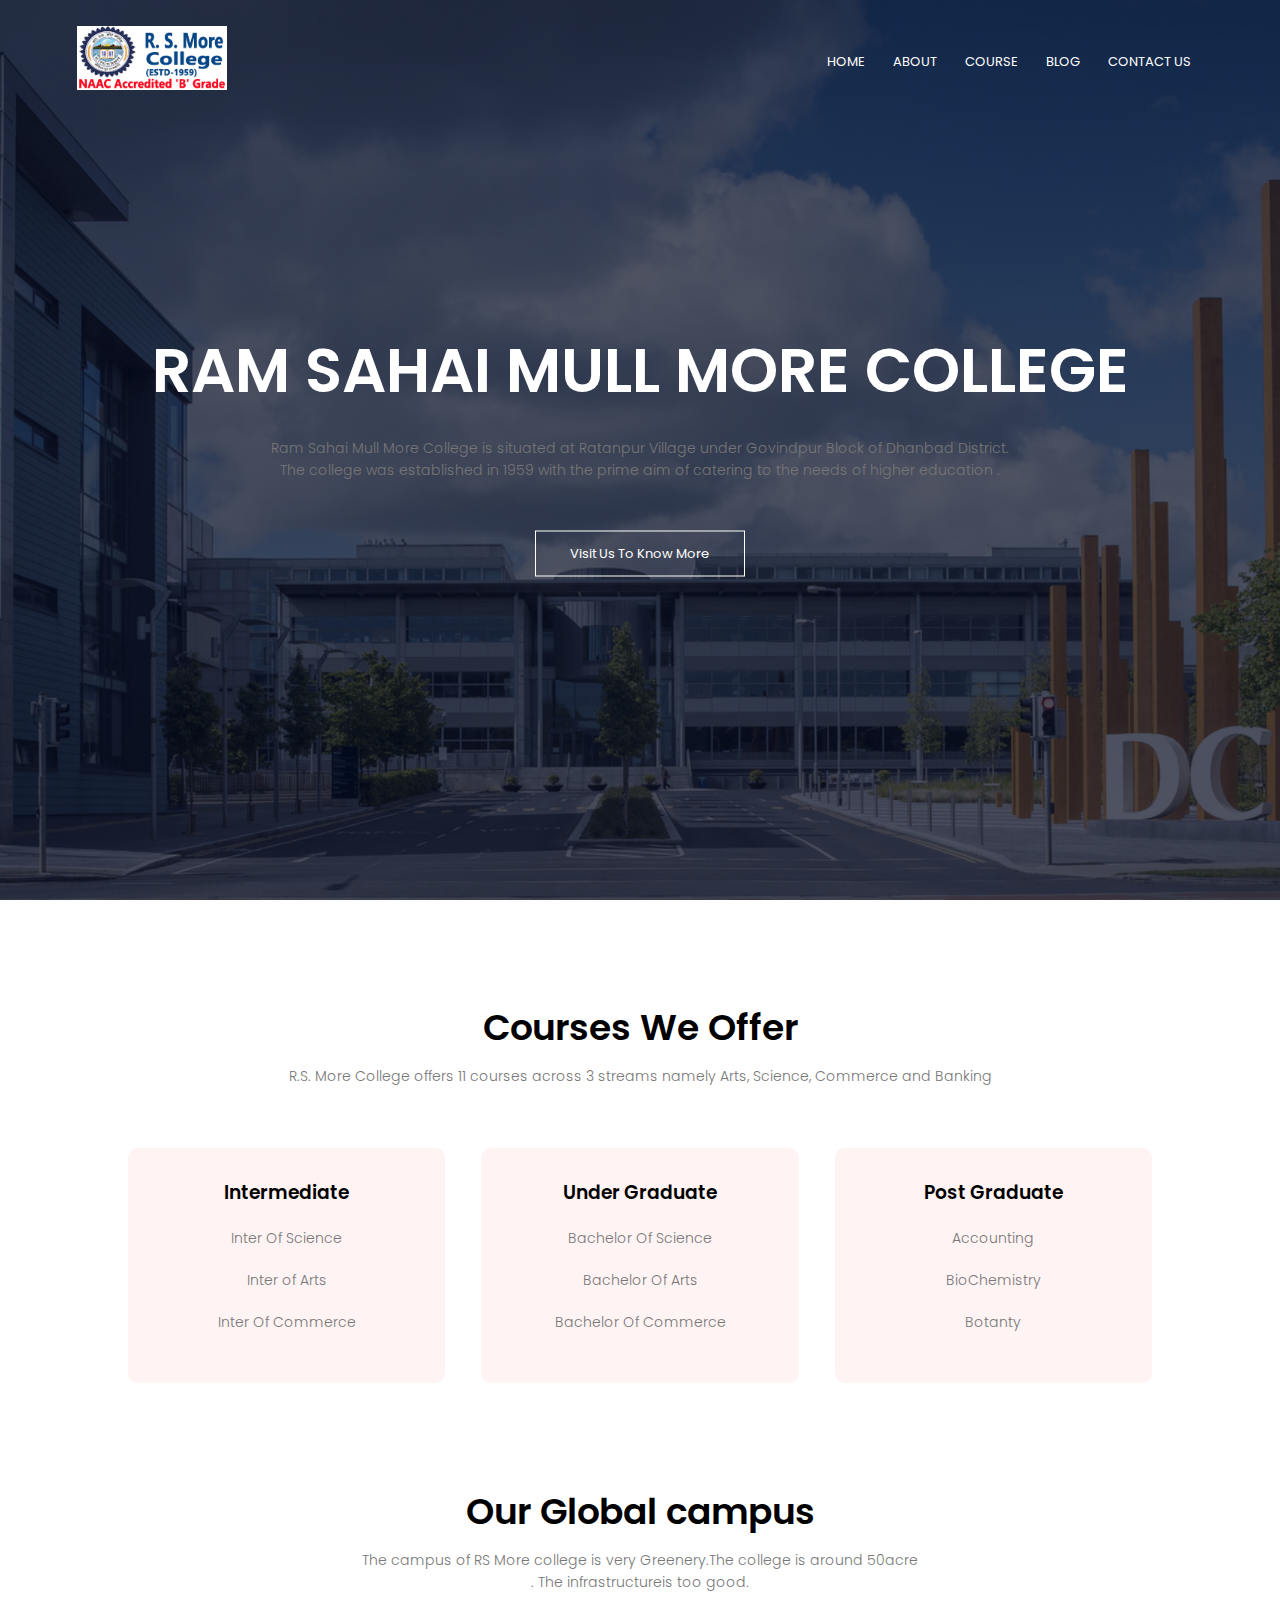
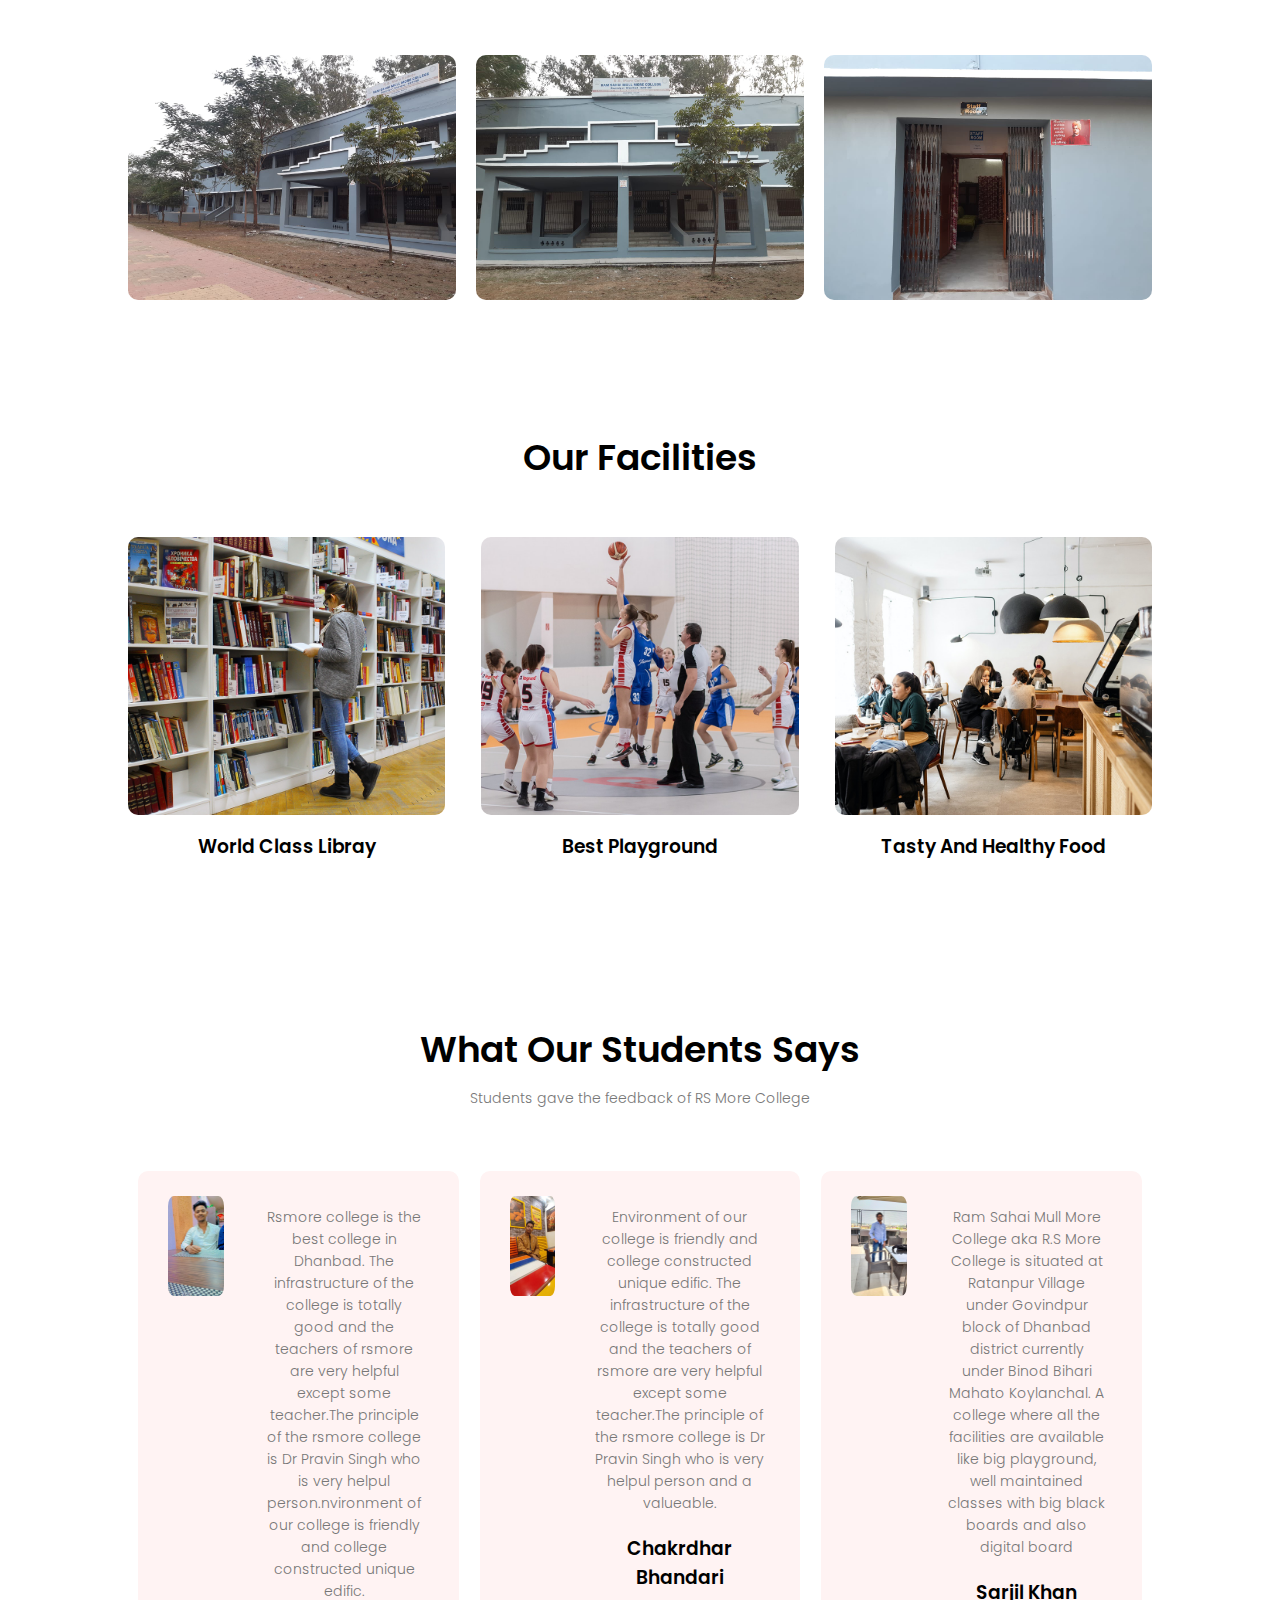
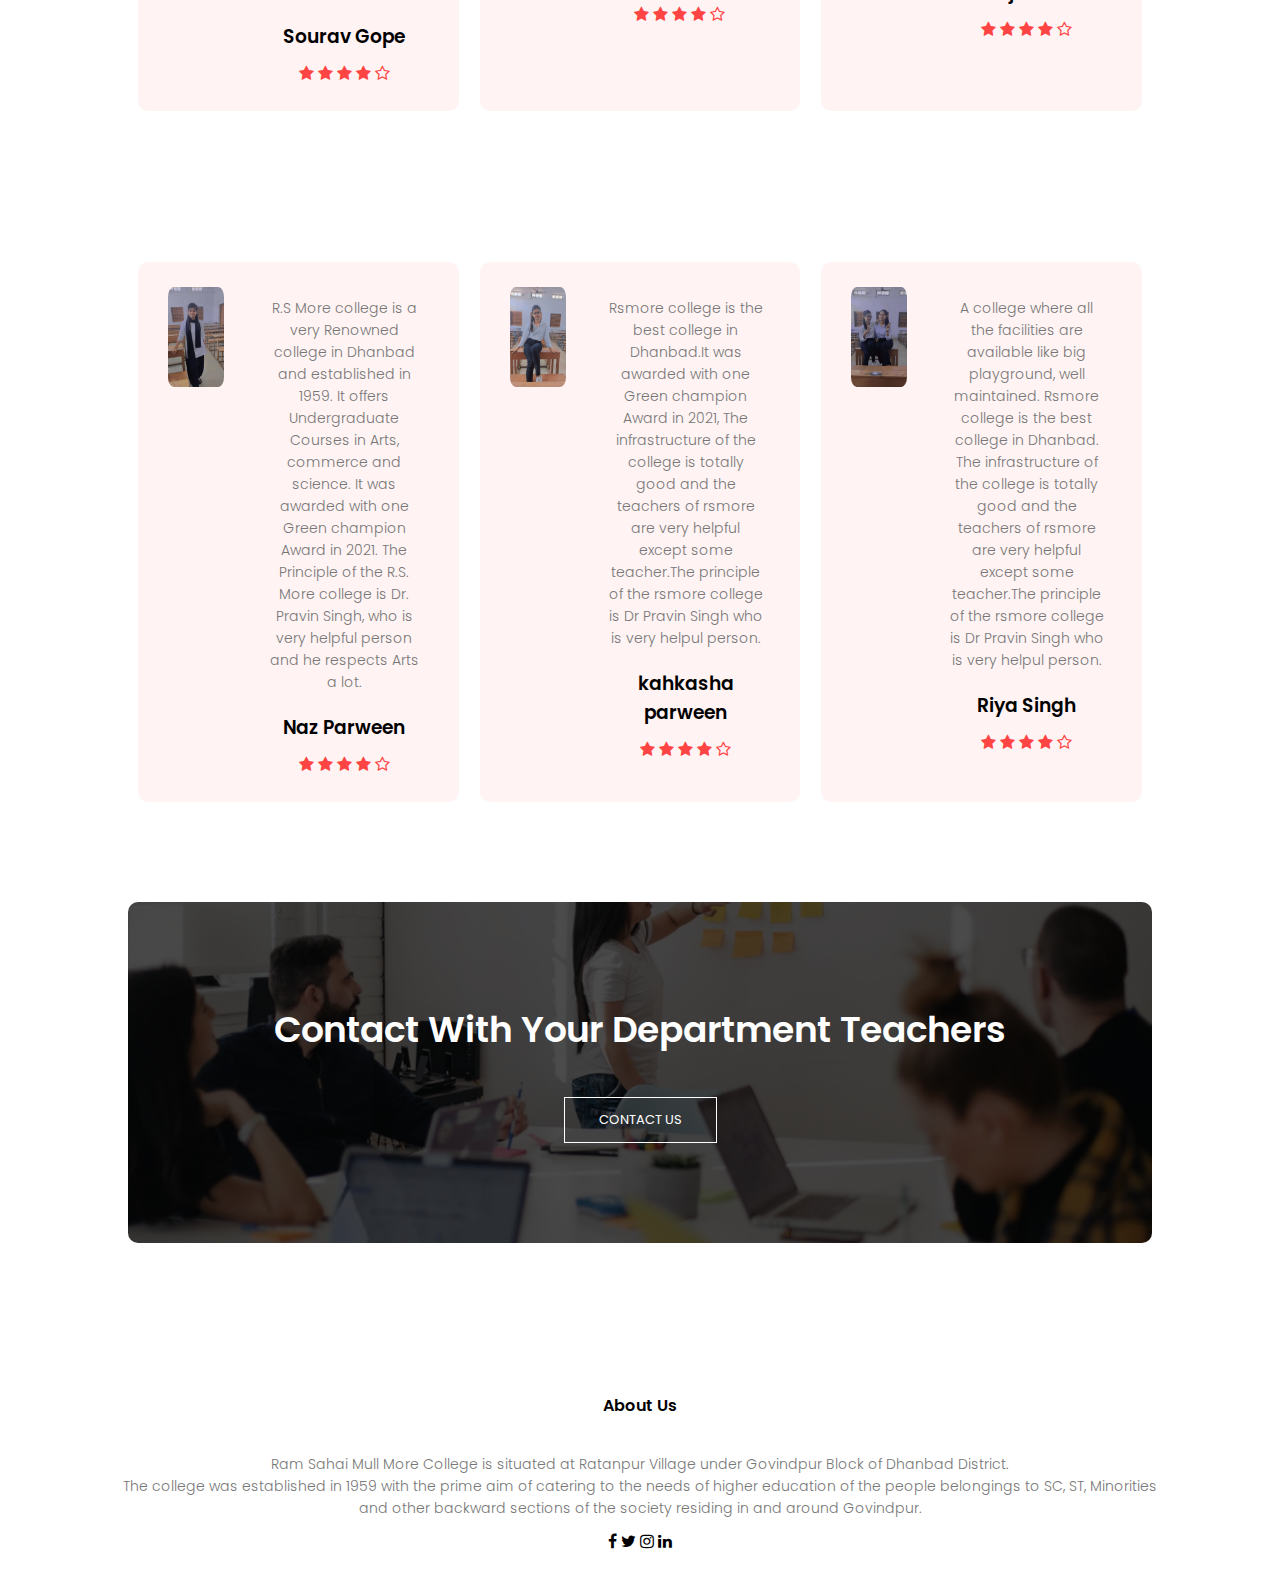
<file: index.html>
<!DOCTYPE html>
<html lang="en">
<head>
    <meta charset="UTF-8">    
    <meta name="viewport" content="width=device-width, initial-scale=1.0">
    <title>RS More College </title>
    <link rel="stylesheet" href="style.css">
    <link rel="preconnect" href="https://fonts.googleapis.com">
<link rel="preconnect" href="https://fonts.gstatic.com" crossorigin>
<link href="https://fonts.googleapis.com/css2?family=Poppins:wght@600&display=swap" rel="stylesheet">
<link rel="stylesheet" href="//maxcdn.bootstrapcdn.com/font-awesome/4.1.0/css/font-awesome.min.css">
</head>
<body>
        <section class="header">
            <nav>
                 <a href="index.html"><img src="logorsmore.jpg"></a>
                  <div class="nav-links" id="navLinks">
                    <i class="fa fa-times" onclick="hideMenu()"></i>

                    <ul>
                        <li><a href="index.html">HOME</a></li>
                        <li><a href="about.html">ABOUT</a></li>
                        <li><a href="course.html">COURSE</a></li>
                        <li><a href="blog.html">BLOG</a></li>
                        <li><a href="contact.html">CONTACT US</a></li>
                    </ul>
                  </div>
                  <i class="fa fa-bars" onclick="showMenu()"></i>

            </nav>
        <div class="text-box">
             <h1>RAM SAHAI MULL MORE COLLEGE</h1>
             <P>Ram Sahai Mull More College is situated at Ratanpur Village under Govindpur Block of Dhanbad District.<br> The college was established in 1959 with the prime aim of catering to the needs of higher education .</P>
             <a href="" class="hero-btn">Visit Us To Know More</a>
        </div>
           
        </section>

        <!------------------- course--------->
         <section class="course">

            <h1>Courses We Offer</h1>
            <p>R.S. More College offers 11 courses across 3 streams namely Arts, Science, Commerce and Banking</p>

             <div class="row">
                <div class="course-col">
                    <h3>Intermediate</h3>
                    <p> Inter Of Science</br>
                    <p> Inter of Arts</br>
                    <p> Inter Of Commerce</br>

                </div>

                <div class="course-col">
                    <h3>Under Graduate</h3>
                    <p>Bachelor Of Science</br>
                    <p>Bachelor Of Arts</br>
                    <p>Bachelor Of Commerce</br>
                    <p></p>
                </div>

                <div class="course-col">
                    <h3>Post Graduate</h3>
                    <p>Accounting</br>
                    <p>BioChemistry</br>
                    <p>Botanty</br>
                </div>



             </div>


         </section>

         <!------------------------ campus---------- -->

          <section class="campus">
             <h1>Our Global campus</h1>
             <p>The campus of RS More college is very Greenery.The college is around 50acre<br>. The infrastructureis too good.</p>

             <div class="row">
                   <div class="campus-col">
                     <img src="rsmcam1.jpg">
                        <div class="layer">
                            <h3>Lecture Hall</h3>
                    </div>


                   </div>

                   <div class="campus-col">
                    <img src="rsmcam2.jpg">
                       <div class="layer">
                        <h3>Main Building</h3>
                        
                   </div>

                  </div>
             

                  <div class="campus-col">
                    <img src="stafrsm.jpg">
                       <div class="layer">
                        <h3>Staf Room</h3>
                           
                   </div>
                   
                  </div>








             </div>
            



          </section>

          <!-- -------FACILITY ------------------->
            
          <section class="facilities">
             <h1>Our Facilities</h1>
            

             <div class="row">
                 <div class="facilities-col">
                      <img src="library.png" alt="">
                      <h3>World Class Libray</h3>
                 </div>


                 <div class="facilities-col">
                    <img src="basketball.png" alt="">
                    <h3>Best Playground</h3>
               </div>

               <div class="facilities-col">
                <img src="cafeteria.png" alt="">
                <h3> Tasty And Healthy Food</h3>
           </div>

             </div>

          </section>

          <!-- ---------testimonials ------>
          <section class="testimonials">
            <h1>What Our Students Says</h1>
            <p> Students gave the feedback of RS More College</p>

            <div class="row">
                 <div class="testimonials-col">
                     <img src="souravpic.jpg">
                       <div>
                            <p>Rsmore college is the best college in Dhanbad. The infrastructure of the college is totally good and the teachers of rsmore are very helpful except some teacher.The principle of the rsmore college is Dr Pravin Singh who is very helpul person.nvironment of our college is friendly and college constructed unique edific. </p>
                            <h3>Sourav Gope</h3>
                            <i class="fa fa-star"></i>
                            <i class="fa fa-star"></i>
                            <i class="fa fa-star"></i>
                            <i class="fa fa-star"></i>
                            <i class="fa fa-star-o"></i>


                       </div>

                 </div>

                 <div class="testimonials-col">
                    <img src="chakrdhr.jpg">
                      <div>
                           <p>Environment of our college is friendly and college constructed unique edific. The infrastructure of the college is totally good and the teachers of rsmore are very helpful except some teacher.The principle of the rsmore college is Dr Pravin Singh who is very helpul person and a valueable. </p>
                           <h3>Chakrdhar Bhandari</h3>

                           <i class="fa fa-star"></i>
                            <i class="fa fa-star"></i>
                            <i class="fa fa-star"></i>
                            <i class="fa fa-star"></i>
                            <i class="fa fa-star-o"></i>
                      </div>

                </div>
                   

                <div class="testimonials-col">
                    <img src="sarjil.jpg">
                      <div>
                           <p>Ram Sahai Mull More College aka R.S More College is situated at Ratanpur Village under Govindpur block of Dhanbad district currently under Binod Bihari Mahato Koylanchal. A college where all the facilities are available like big playground, well maintained classes with big black boards and also digital board </p>
                           <h3>Sarjil Khan</h3>
                           <i class="fa fa-star"></i>
                            <i class="fa fa-star"></i>
                            <i class="fa fa-star"></i>
                            <i class="fa fa-star"></i>
                            <i class="fa fa-star-o"></i>
                      </div>

                    </div>



            </div>
        </section>

        <section class="testimonials">
            <div class="row">
                
                <div class="testimonials-col">
                    <img src="nazu.jpg">
                      <div>
                           <p>R.S More college is a very Renowned college in Dhanbad and established in 1959. It offers Undergraduate Courses in Arts, commerce and science. It was awarded with one Green champion Award in 2021. The Principle of the R.S. More college is Dr. Pravin Singh, who is very helpful person and he respects Arts a lot. </p>
                           <h3>Naz Parween</h3>

                           <i class="fa fa-star"></i>
                            <i class="fa fa-star"></i>
                            <i class="fa fa-star"></i>
                            <i class="fa fa-star"></i>
                            <i class="fa fa-star-o"></i>
                      </div>
                    </div>

                      <div class="testimonials-col">
                        <img src="kissu.jpg">
                          <div>
                               <p>Rsmore college is the best college in Dhanbad.It was awarded with one Green champion Award in 2021, The infrastructure of the college is totally good and the teachers of rsmore are very helpful except some teacher.The principle of the rsmore college is Dr Pravin Singh who is very helpul person. </p>
                               <h3>kahkasha parween</h3>

                               <i class="fa fa-star"></i>
                            <i class="fa fa-star"></i>
                            <i class="fa fa-star"></i>
                            <i class="fa fa-star"></i>
                            <i class="fa fa-star-o"></i>
                          </div>
                        </div>

                          <div class="testimonials-col">
                            <img src="riya.jpg">
                              <div>
                                   <p> A college where all the facilities are available like big playground, well maintained.
                                   Rsmore college is the best college in Dhanbad. The infrastructure of the college is totally good and the teachers of rsmore are very helpful except some teacher.The principle of the rsmore college is Dr Pravin Singh who is very helpul person. </p>
                                   <h3> Riya Singh</h3>

                                   <i class="fa fa-star"></i>
                            <i class="fa fa-star"></i>
                            <i class="fa fa-star"></i>
                            <i class="fa fa-star"></i>
                            <i class="fa fa-star-o"></i>
                              </div>
                        </div>

                        </div>
          </section>

          <!-- call to action ----->

          <section class="cta">
             <h1>Contact With Your Department Teachers</h1>
             <a href="contact.html" class="hero-btn">CONTACT US</a>



          

          </section>

          <!-- -----------footer----- -->

          <section class="footer">
            <h4>About Us</h4>

            <p> Ram Sahai Mull More College is situated at Ratanpur Village under Govindpur Block of Dhanbad District.<br> The college was established in 1959 with the prime aim of catering to the needs of higher education of the people belongings to SC, ST, Minorities<br> and other backward sections of the society residing in and around Govindpur.</p>
            <div class="icons">
            <i class="fa fa-facebook"></i>
            <i class="fa fa-twitter"></i>
            <i class="fa fa-instagram"></i>
            <i class="fa fa-linkedin"></i>
           </div>

           <!-- <p> <i class="fa fa-facebook"></i></p> -->


          </section>










           <!-- javascript for bar -->
        <script>
                var navLinks = document.getElementById("navLinks");

                function showMenu(){
                    navLinks.style.right = "0";
                }

                function hideMenu(){
                    navLinks.style.right = "-200px";
                }
        </script>
</body>
</html>
</file>
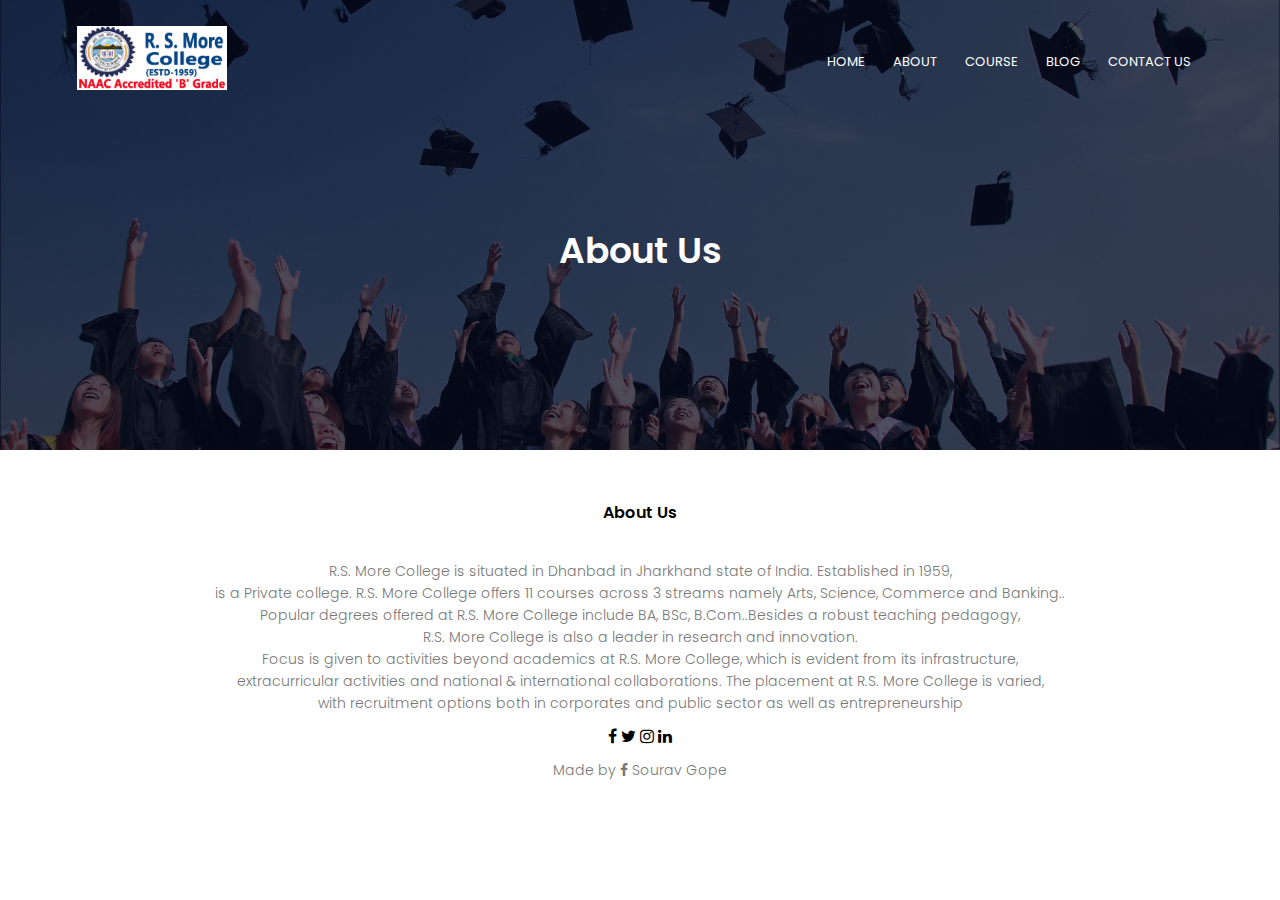
<file: about.html>
<!DOCTYPE html>
<html lang="en">
<head>
    <meta charset="UTF-8">
    <meta name="viewport" content="width=device-width, initial-scale=1.0">
    <title>RS More College </title>
    <link rel="stylesheet" href="style.css">
    <link rel="preconnect" href="https://fonts.googleapis.com">
<link rel="preconnect" href="https://fonts.gstatic.com" crossorigin>
<link href="https://fonts.googleapis.com/css2?family=Poppins:wght@600&display=swap" rel="stylesheet">
<link rel="stylesheet" href="//maxcdn.bootstrapcdn.com/font-awesome/4.1.0/css/font-awesome.min.css">
</head>
<body>
        <section class="sub-header">
            <nav>
                 <a href="index.html"><img src="logorsmore.jpg"></a>
                  <div class="nav-links" id="navLinks">
                    <i class="fa fa-times" onclick="hideMenu()"></i>

                    <ul>
                        <li><a href="index.html">HOME</a></li>
                        <li><a href="about.html">ABOUT</a></li>
                        <li><a href="course.html">COURSE</a></li>
                        <li><a href="blog.html">BLOG</a></li>
                        <li><a href="contact.html">CONTACT US</a></li>
                    </ul>
                  </div>
                  <i class="fa fa-bars" onclick="showMenu()"></i>

            </nav>
                  <h1>About Us</h1>

           
        </section>

        <!-- ------------about us content--------- -->

        
      

          <section class="footer">
            <h4>About Us</h4>

            <p> R.S. More College is situated in Dhanbad in Jharkhand state of India. Established in 1959,<br> is a Private college. R.S. More College offers 11 courses across 3 streams namely Arts, Science, Commerce and Banking..<br>Popular degrees offered at R.S. More College include BA, BSc, B.Com..Besides a robust teaching pedagogy,<br>R.S. More College is also a leader in research and innovation.<br>Focus is given to activities beyond academics at R.S. More College, which is evident from its infrastructure, <br>extracurricular activities and national & international collaborations. The placement at R.S. More College is varied,<br> with recruitment options both in corporates and public sector as well as entrepreneurship</p>
            <div class="icons">
            <i class="fa fa-facebook"></i>
            <i class="fa fa-twitter"></i>
            <i class="fa fa-instagram"></i>
            <i class="fa fa-linkedin"></i>
           </div>

           <p>Made by <i class="fa fa-facebook"></i> Sourav Gope</p>


          </section>

           <!-- javascript -->
        <script>
                var navLinks = document.getElementById("navLinks");

                function showMenu(){
                    navLinks.style.right = "0";
                }

                function hideMenu(){
                    navLinks.style.right = "-200px";
                }
        </script>
</body>
</html>
</file>
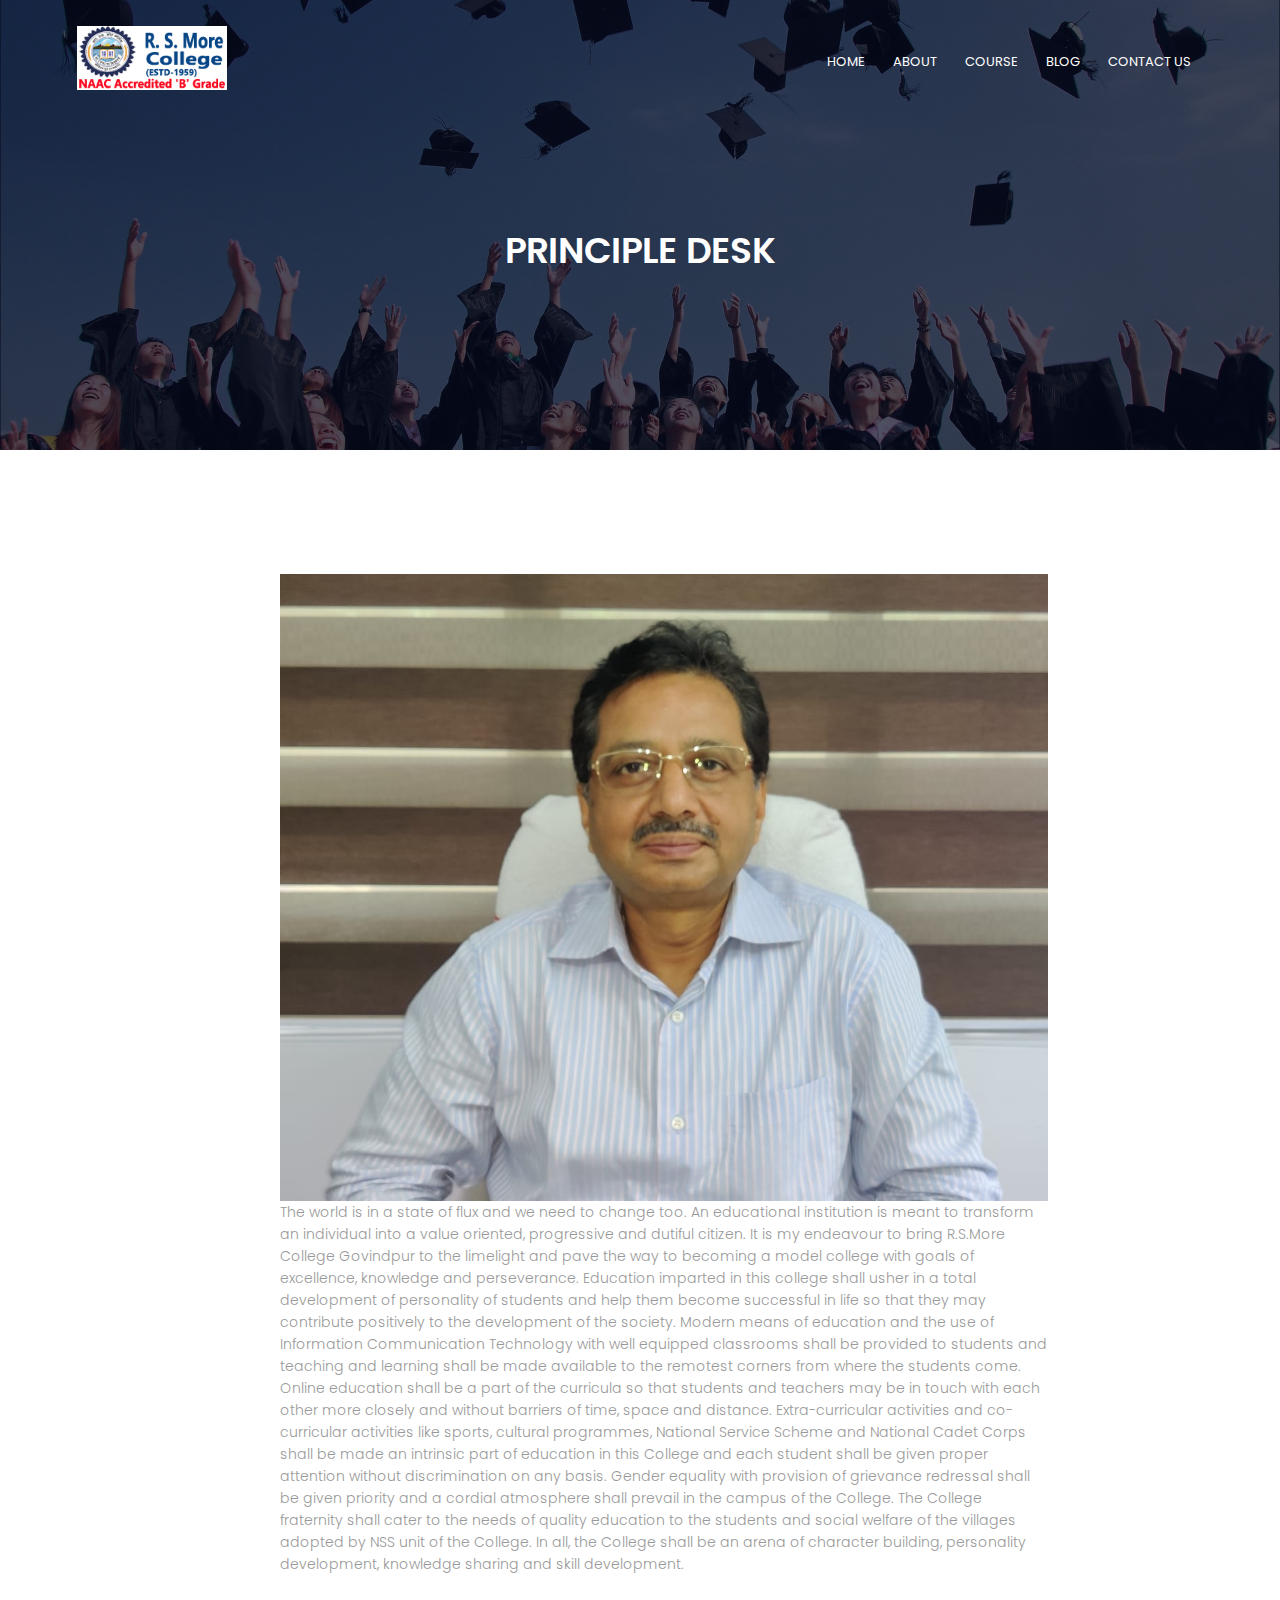
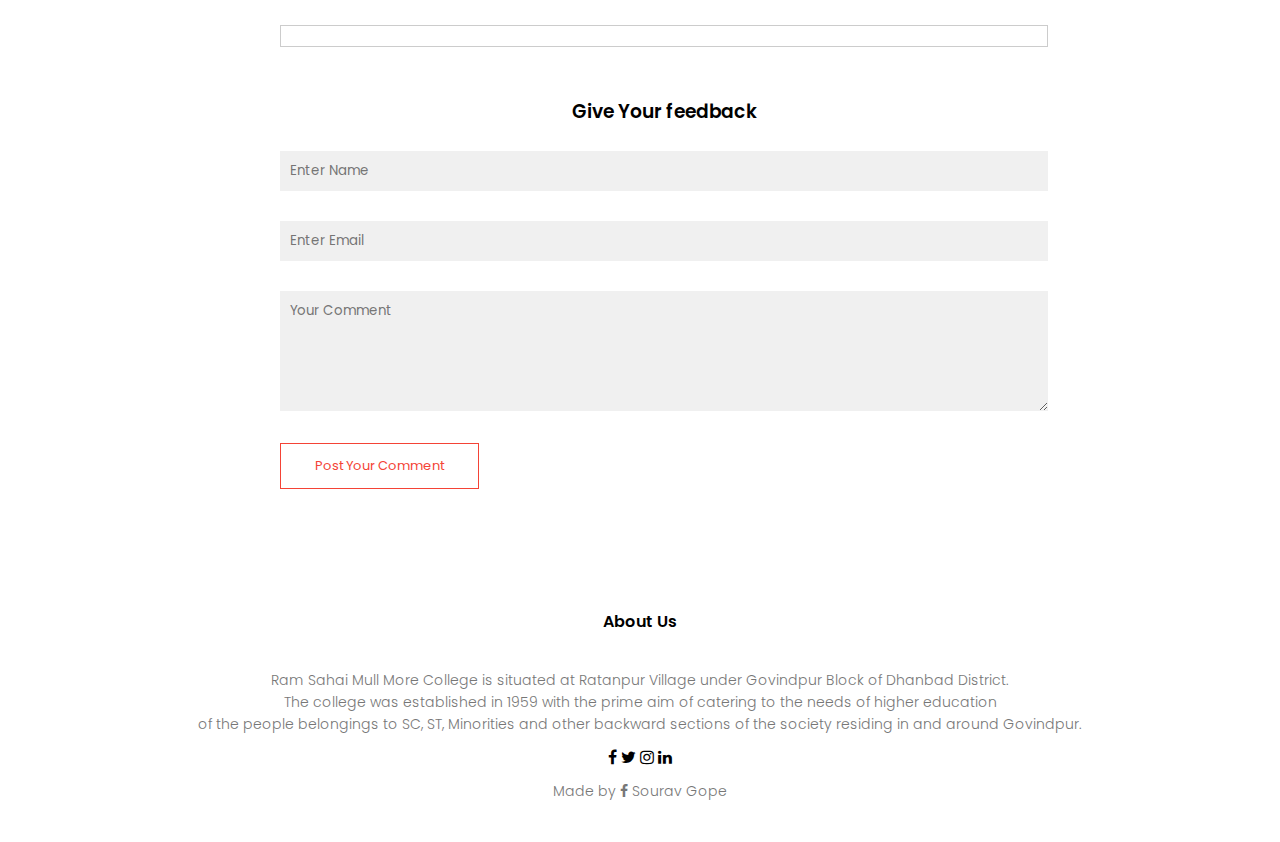
<file: blog.html>
<!DOCTYPE html>
<html lang="en">
<head>
    <meta charset="UTF-8">
    <meta name="viewport" content="width=device-width, initial-scale=1.0">
    <title>RS More College </title>
    <link rel="stylesheet" href="style.css">
    <link rel="preconnect" href="https://fonts.googleapis.com">
<link rel="preconnect" href="https://fonts.gstatic.com" crossorigin>
<link href="https://fonts.googleapis.com/css2?family=Poppins:wght@600&display=swap" rel="stylesheet">
<link rel="stylesheet" href="//maxcdn.bootstrapcdn.com/font-awesome/4.1.0/css/font-awesome.min.css">
</head>
<body>
        <section class="sub-header">
            <nav>
                 <a href="index.html"><img src="logorsmore.jpg"></a>
                  <div class="nav-links" id="navLinks">
                    <i class="fa fa-times" onclick="hideMenu()"></i>

                    <ul>
                        <li><a href="index.html">HOME</a></li>
                        <li><a href="about.html">ABOUT</a></li>
                        <li><a href="course.html">COURSE</a></li>
                        <li><a href="blog.html">BLOG</a></li>
                        <li><a href="contact.html">CONTACT US</a></li>
                    </ul>
                  </div>
                  <i class="fa fa-bars" onclick="showMenu()"></i>

            </nav>
                   <h1>PRINCIPLE DESK</h1>
        </section>

        <!------------------blog page------- -->
        <section class="blog-content">
            <div class="row">
                  <div class="blog-left">
                        <img src="dr_pravin.jpg">
                              
                    <p>The world is in a state of flux and we need to change too. An educational institution is meant to transform an individual into a value oriented, progressive and dutiful citizen.
                    It is my endeavour to bring R.S.More College Govindpur to the limelight and pave  the way to becoming a model college with goals of excellence, knowledge and perseverance. Education imparted in this college shall usher in a total development of personality of students and help them become successful in life so that they may contribute positively to the development of the society. Modern means of education and the use of Information Communication Technology with well equipped classrooms shall be provided to students and teaching and learning shall be made available to the remotest corners from where the students come. Online education shall be a part of the curricula so that students and teachers may be in touch with each other more closely and without barriers of time, space and distance. Extra-curricular activities and co-curricular activities like sports, cultural programmes, National Service Scheme and National Cadet Corps shall be made an intrinsic part of education in this College and each student shall be given proper attention without discrimination on any basis. Gender equality with provision of grievance redressal shall be given priority and a cordial atmosphere shall prevail in the campus of the College. The College fraternity shall cater to the needs of quality education to the students and social welfare of the villages adopted by NSS unit of the College. In all, the College shall be an arena of character building, personality development, knowledge sharing and skill development.
                    </p> 
                    
                 <!-- <div class="blog-right">
                         <h3>Post Categoires</h3>
                         <span>Buisness analatics</span>
                    </div>  -->

                    <div class="comment-box"></div>
                      <h3>Give Your feedback</h3>

                      <form class="comment-form">
                          <input type="text" placeholder="Enter Name">
                          <input type="email" placeholder="Enter Email">

                          <textarea rows="5" placeholder="Your Comment"></textarea>
                          <button type="submit" class="hero-btn red-btn">Post Your Comment</button>
                      </form>

                </div>
            </div>
    </section>

        
                    


      

          <section class="footer">
            <h4>About Us</h4>

            <p> Ram Sahai Mull More College is situated at Ratanpur Village under Govindpur Block of Dhanbad District.<br> The college was established in 1959 with the prime aim of catering to the needs of higher education<br> of the people belongings to SC, ST, Minorities and other backward sections of the society residing in and around Govindpur.</p>
            <div class="icons">
            <i class="fa fa-facebook"></i>
            <i class="fa fa-twitter"></i>
            <i class="fa fa-instagram"></i>
            <i class="fa fa-linkedin"></i>
           </div>

           <p>Made by <i class="fa fa-facebook"></i> Sourav Gope</p>


          </section>



           <!-- javascript -->
        <script>
                var navLinks = document.getElementById("navLinks");

                function showMenu(){
                    navLinks.style.right = "0";
                }

                function hideMenu(){
                    navLinks.style.right = "-200px";
                }
        </script>
</body>
</html>
</file>
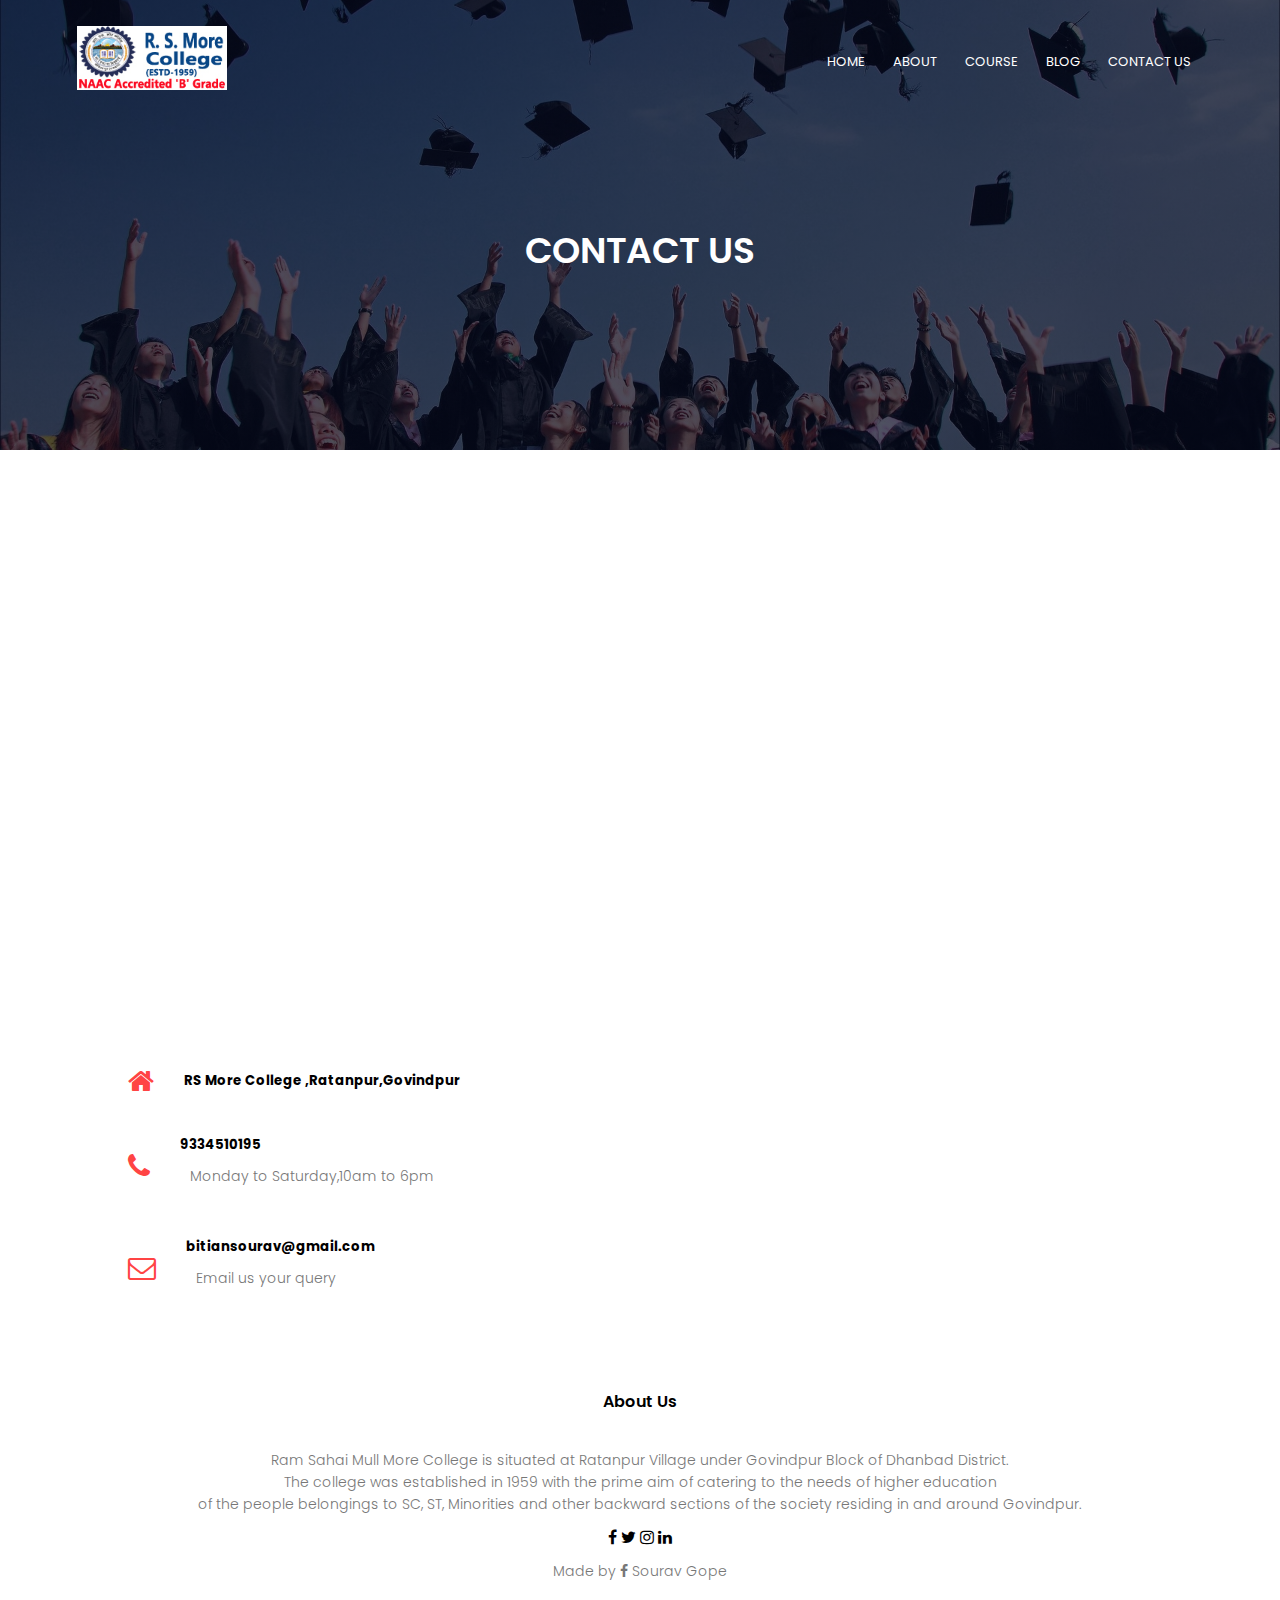
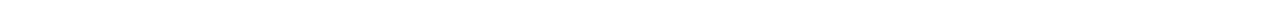
<file: contact.html>
<!DOCTYPE html>
<html lang="en">
<head>
    <meta charset="UTF-8">
    <meta name="viewport" content="width=device-width, initial-scale=1.0">
    <title>RS More College </title>
    <link rel="stylesheet" href="style.css">
    <link rel="preconnect" href="https://fonts.googleapis.com">
<link rel="preconnect" href="https://fonts.gstatic.com" crossorigin>
<link href="https://fonts.googleapis.com/css2?family=Poppins:wght@600&display=swap" rel="stylesheet">
<link rel="stylesheet" href="//maxcdn.bootstrapcdn.com/font-awesome/4.1.0/css/font-awesome.min.css">
</head>
<body>
        <section class="sub-header">
            <nav>
                 <a href="index.html"><img src="logorsmore.jpg"></a>
                  <div class="nav-links" id="navLinks">
                    <i class="fa fa-times" onclick="hideMenu()"></i>

                    <ul>
                        <li><a href="index.html">HOME</a></li>
                        <li><a href="about.html">ABOUT</a></li>
                        <li><a href="course.html">COURSE</a></li>
                        <li><a href="blog.html">BLOG</a></li>
                        <li><a href="contact.html">CONTACT US</a></li>
                    </ul>
                  </div>
                  <i class="fa fa-bars" onclick="showMenu()"></i>

            </nav>
                   <h1>CONTACT US</h1>
        </section>

        <!-- -----contact us----------- -->
          <section class="location">
            <iframe src="https://www.google.com/maps/embed?pb=!1m18!1m12!1m3!1d3649.9175883933376!2d86.5403148!3d23.8215294!2m3!1f0!2f0!3f0!3m2!1i1024!2i768!4f13.1!3m3!1m2!1s0x39f6b8d55c828ff7%3A0x5fa22e4e4bc5c073!2sR.S.%20MORE%20COLLEGE!5e0!3m2!1sen!2sin!4v1687863893293!5m2!1sen!2sin" width="600" height="450" style="border:0;" allowfullscreen="" loading="lazy" referrerpolicy="no-referrer-when-downgrade"></iframe>
          </section>
                  
               <section class="contact-us">
                  <div class="contact-col">
                     <div>
                          <i class="fa fa-home"></i>
                           <span>
                                <h5>
                                    RS More College ,Ratanpur,Govindpur 
                                </h5>
                           </span>
                     </div>

                     <div>
                        <i class="fa fa-phone"></i>
                         <span>
                             <h5>9334510195</h5>
                             <p>Monday to Saturday,10am to 6pm</p>
                         </span>

                     </div>
                          
                     <div>
                        <i class="fa fa-envelope-o"></i>
                         <span>
                             <h5>bitiansourav@gmail.com</h5>
                             <p>Email us your query</p>
                         </span>

                     </div>


                  </div>
               </section>




        
          <section class="footer">
            <h4>About Us</h4>

            <p> Ram Sahai Mull More College is situated at Ratanpur Village under Govindpur Block of Dhanbad District.<br> The college was established in 1959 with the prime aim of catering to the needs of higher education<br> of the people belongings to SC, ST, Minorities and other backward sections of the society residing in and around Govindpur.</p>
            <div class="icons">
            <i class="fa fa-facebook"></i>
            <i class="fa fa-twitter"></i>
            <i class="fa fa-instagram"></i>
            <i class="fa fa-linkedin"></i>
           </div>

           <p>Made by <i class="fa fa-facebook"></i> Sourav Gope</p>


          </section>

             









             










           <!-- javascript -->
        <script>
                var navLinks = document.getElementById("navLinks");

                function showMenu(){
                    navLinks.style.right = "0";
                }

                function hideMenu(){
                    navLinks.style.right = "-200px";
                }
        </script>
</body>
</html>
</file>
<file: style.css>
* {
    margin: 0;
    padding: 0;
    font-family: 'Poppins', sans-serif;
}

.header {
    min-height: 100vh;
    width: 100%;
    background-image: linear-gradient(rgba(4, 9, 30, 0.7), rgba(4, 9, 30, 0.7)), url(banner.png);
    background-position: center;
    background-size: cover;
    position: relative;
}

nav {
    display: flex;
    padding: 2% 6%;
    justify-content: space-between;
    align-items: center;
}

nav img {
    width: 150px;
}

.nav-links {
    flex: 1;
    text-align: right;
}

.nav-links ul li {
    list-style: none;
    display: inline-block;
    padding: 8px 12px;
    position: relative;
}

.nav-links ul li a {
    color: #fff;
    text-decoration: none;
    font-size: 13px;
}


.nav-links ul li::after {
    content: '';
    width: 0px;
    height: 2px;
    background: #f44336;
    display: block;
    margin: auto;
    transition: 0.5s;

}

.nav-links ul li:hover::after {
    width: 100%;
}

.text-box {
    width: 90%;
    color: #fff;
    position: absolute;
    top: 50%;
    left: 50%;
    transform: translate(-50%, -50%);
    text-align: center;

}

.text-box h1 {
    font-size: 62px;
}

.text-box p {
    margin: 10px 0px 40px;
}

.hero-btn {
    display: inline-block;
    text-decoration: none;
    color: #fff;
    border: 1px solid #fff;
    padding: 12px 34px;
    font-size: 13px;
    background: transparent;
    position: relative;
    cursor: pointer;
}

.hero-btn:hover {
    border: 1px solid #f44336;
    background: #f44336;
    transition: 1s;
}

nav .fa {
    display: none;
    /*full screen me icons ko hide karne k liye */

}

@media(max-width: 700px) {
    .text-box h1 {
        font-size: 20px;

    }

    .nav-links ul li {
        display: block;
    }

    .nav-links {
        position: absolute;
        background: #f44336;
        height: 100vh;
        width: 200px;
        top: 0;
        right: -200px;
        text-align: left;
        z-index: 2;
        transition: 1s;

    }

    nav .fa {
        display: block;
        color: #fff;
        margin: 10px;
        font-size: 22px;
        cursor: pointer;
    }

    .nav-links ul {
        padding: 30px;
    }
}


/* -----------course----------- */

.course {
    width: 80%;
    margin: auto;
    text-align: center;
    padding-top: 100px;
}

h1 {
    font-size: 36px;
    font-weight: 600;
}

p {
    color: #777;
    font-size: 14px;
    font-weight: 300;
    line-height: 22px;
    padding: 10px;
}

.row {
    margin-top: 5%;
    display: flex;
    justify-content: space-between;
}

.course-col {
    flex-basis: 31%;
    background: #fff3f3;
    border-radius: 10px;
    margin-bottom: 5%;
    padding: 20px 12px;
    box-sizing: border-box;
    transition: 0.5s;
}

h3 {
    text-align: center;
    font-weight: 600;
    margin: 10px 0;
}

.course-col:hover{
    box-shadow: 0 0 20px 0px rgba(0,0,0,0.2);
}

@media(max-width: 700px){
    .row{
        flex-direction: column;
    }
}

/*------------------------ campus--------------------- */

.campus{
    width: 80%;
    margin: auto;
    text-align: center;
    padding-top: 50px;
}

.campus-col{
    flex-basis: 32%;
    border-radius: 10px;
    margin-bottom: 30px;
    position: relative;
    overflow: hidden;
    

}

.campus-col img{
    width: 100%;
    display: block;
}

.layer{
    background: transparent;
    height: 100%;
    width: 100%;
    position: absolute;
    top: 0;
    left: 0;
    transition: 0.5s;
}
.layer:hover{
    background: #4E5261;
    opacity: 0.8;
  
}

.layer h3{
      width: 100%;
      font-weight: 500px;
      color: #fff;
      font-size: 26px;
      bottom: 0;
      left: 50%;
      transform: translateX(-50%);
      position: absolute;
      opacity: 0;
      transition: 0.5s;
}

.layer:hover h3{
    bottom: 49%;
    opacity: 1;
}
      
     /* ---------facility-------- */
.facilities{
     width: 80%;
     margin: auto;
     text-align: center;
     padding-top: 100px;
}

.facilities-col{
    flex-basis: 31%;
    border-radius: 10px;
    margin-bottom: 5%;
    text-align: left;
}

.facilities-col img{
    width: 100%;
    border-radius: 10px;
}

.testimonials{
    width: 80%;
    margin: auto;
    padding-top: 100px;
    text-align: center;
    
}

.testimonials-col{
      flex-basis: 44%;
      border-radius: 10px;
      margin-bottom: 0%;
      margin-left: 1%;
      margin-right: 1%;
      text-align: centre;
      background: #fff3f3;
      padding: 25px;
      cursor: pointer;
      display: flex;
       
}
.testimonials-col img{
    height: 100px;
    margin-left:5px;
    margin-right: 30px;
    border-radius: 10%;
}

.testimonials-col .fa{
    color: #f44;
}

@media(max-width: 700px){
    .testimonials-col img{
        height: 100px;
        margin-left:0px;
        margin-right: 15px;
        border-radius: 10%;
    }
}


/* ----------CALL TO ACTION */

.cta{
    margin: 100px auto;
    width: 80%;
    background-image: linear-gradient(rgba(0,0,0,0.7),rgba(0,0,0,0.7)),url(banner2.jpg);
    background-position: centre;
    background-size: cover;
    border-radius: 10px;
    text-align: center;
    padding: 100px 0;
    
}
.cta h1{
    color: #fff;
    margin-bottom: 40px ;
    padding: 0;
}

@media(max-width: 700px)
{
    .cta h1{
        font-size: 24px;

    }
}

/*----------------------------- footer---------------------------- */

.footer{
     width: 100%; 
     text-align: center;
     padding: 30px 0;

}

.footer h4{
      margin-bottom: 25px;
      margin-top: 20px;
      font-weight:600 ;
}


/* ---------------about us page------ */
.sub-header{
    height: 50vh;
    width : 100%;
    background-image: linear-gradient(rgba(4,9,30,0.7),rgba(4,9,30,0.7)),url(background.jpg);
    background-position: center;
    background-size: cover;
    text-align: center;
    color: #fff;

}

.sub-header h1{
    margin-top: 100px;
}

.about-us{
    width: 80%;
    margin: auto;
    padding-top: 80px;
    padding-bottom: 50px;
}

.about-col{
    flex-basis: 48%;
    padding: 30px 2px;

}

.about-col img{
    width: 100%;
}

.about-col h1{
    padding-top: 0;
}

.about-col p{
    padding: 15px 0 25px;
}

.red-btn{
           border: 1px solid #f44336;
           background: transparent;
           color: #f44336;
}

.red-btn:hover{
    color: #fff;
}
/* ----------------blog---------- */
.blog-content{
    width: 100%;
    margin: auto;
    padding: 60px 0;
    display: flex;
    margin-left: 280px;


}
@media(max-width: 700px){
    .blog-content{
        margin: auto;
    }
}

.blog-left{
    flex-basis: 60%;
    
    
}

.blog-left img{
    width: 100%;
    display: flex;
     
}

.blog-left h2{
    color: #222;
    font-weight: 600;
    margin: 30px 0;
    
}

.blog-left p{
    color: #999;
    padding: 0;
    display: flex;
    align-items: center;

}

.comment-box{
    border: 1px solid #ccc;
    margin: 50px 0;
    padding: 10px 20px;

}
.comment-box h3{
    text-align: left;
}

.comment-form input,.comment-form textarea{
     width: 100%;
     padding: 10px;
     margin: 15px 0;
     box-sizing: border-box;
     border: none;
     outline: none;
     background: #f0f0f0;
}

.comment-form button{
    margin: 10px 0;
}
 /* ----------------contact us page */
.location{
          width: 80%;
          margin: auto;
          padding: 80px 0;
}
.location iframe{
     width: 100%;
}
.contact-us{
     width: 80%;
     margin: auto;

}
 .contact-col{
     flex-basis: 48%;
     margin: auto;
 }
.contact-col div{
          display: flex;
          align-items: center;
          margin-bottom: 40px;
}


.contact-col div .fa{
           font-size: 28px;
           color:#f44 ;
           margin-right: 30px;
}
</file>
